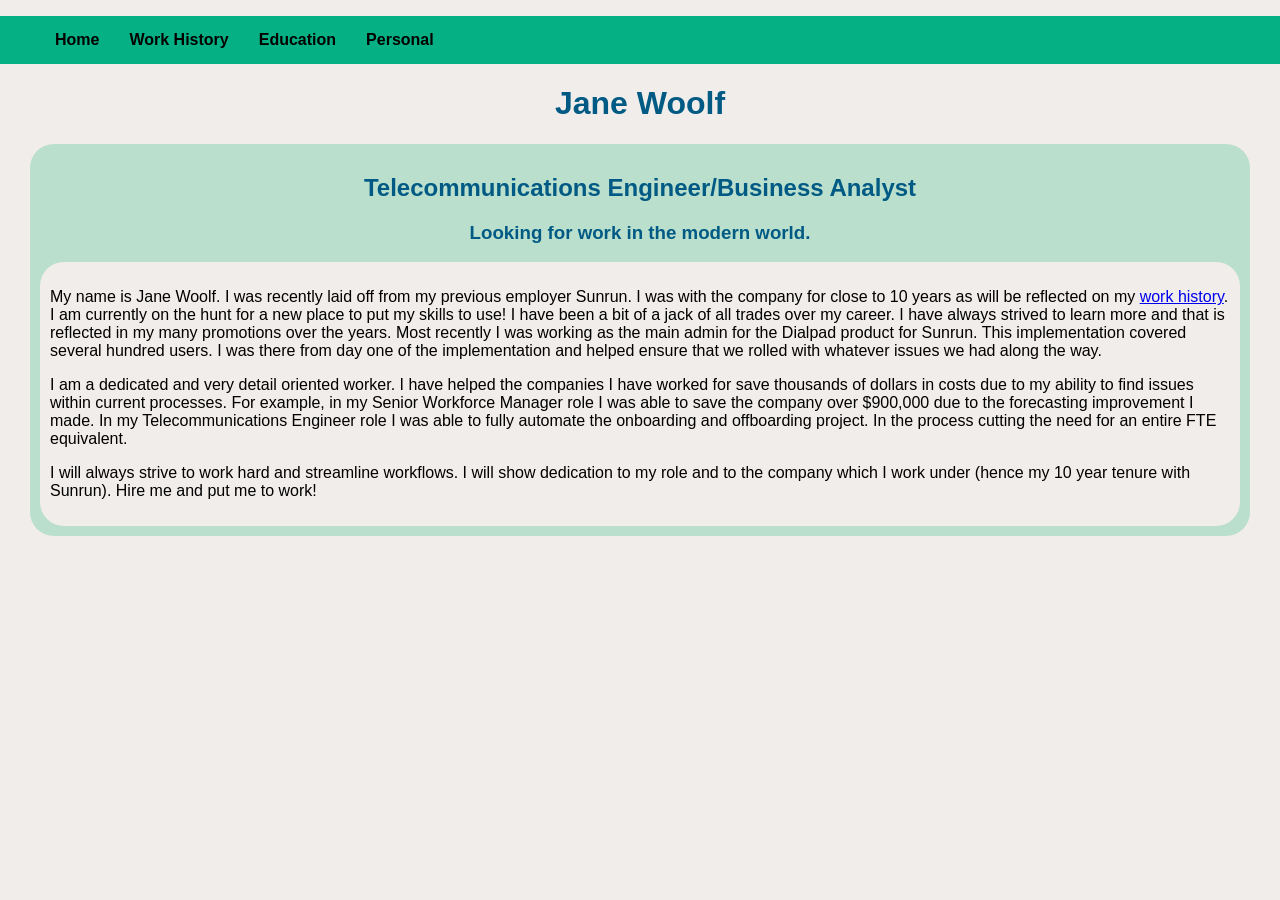
<file: index.html>
<!DOCTYPE html>
<html lang="en">
<head>
    <meta charset="UTF-8">
    <meta name="viewport" content="width=device-width, initial-scale=1.0">
    <title>Jane's Personal Website</title>
    <link rel="stylesheet" href="styles.css"
</head>
<body>
    <nav class="top-nav">
        <ul class="nav-list">
            <li><a href="index.html">Home</a></li>
            <li><a href="workhistory.html">Work History</a></li>
            <li><a href="education.html">Education</a></li>
            <li><a href="personal.html">Personal</a></li>
        </ul>
    </nav>

    <h1>Jane Woolf</h1>

    <main>        
        <div class="entry">
            <div class="subheaders">
                <h2>Telecommunications Engineer/Business Analyst</h2>
                <h3>Looking for work in the modern world.</h3>
            </div>
            <div class="about-me">
                <p>My name is Jane Woolf. I was recently laid off from my previous employer Sunrun. I was with the company for close to 10 years as will be reflected on my <a href="workhistory.html">work history</a>.<!-- Add link to work history page --> I am currently on the hunt for a new place to put my skills to use! I have been a bit of a jack of all trades over my career. I have always strived to learn more and that is reflected in my many promotions over the years. Most recently I was working as the main admin for the Dialpad product for Sunrun. This implementation covered several hundred users. I was there from day one of the implementation and helped ensure that we rolled with whatever issues we had along the way.</p>
                <p>I am a dedicated and very detail oriented worker. I have helped the companies I have worked for save thousands of dollars in costs due to my ability to find issues within current processes. For example, in my Senior Workforce Manager role I was able to save the company over $900,000 due to the forecasting improvement I made. In my Telecommunications Engineer role I was able to fully automate the onboarding and offboarding project. In the process cutting the need for an entire FTE equivalent. </p>
                <p>I will always strive to work hard and streamline workflows. I will show dedication to my role and to the company which I work under (hence my 10 year tenure with Sunrun). Hire me and put me to work!</p>
            </div>
        </div>
    </main>
</body>
</html>
</file>
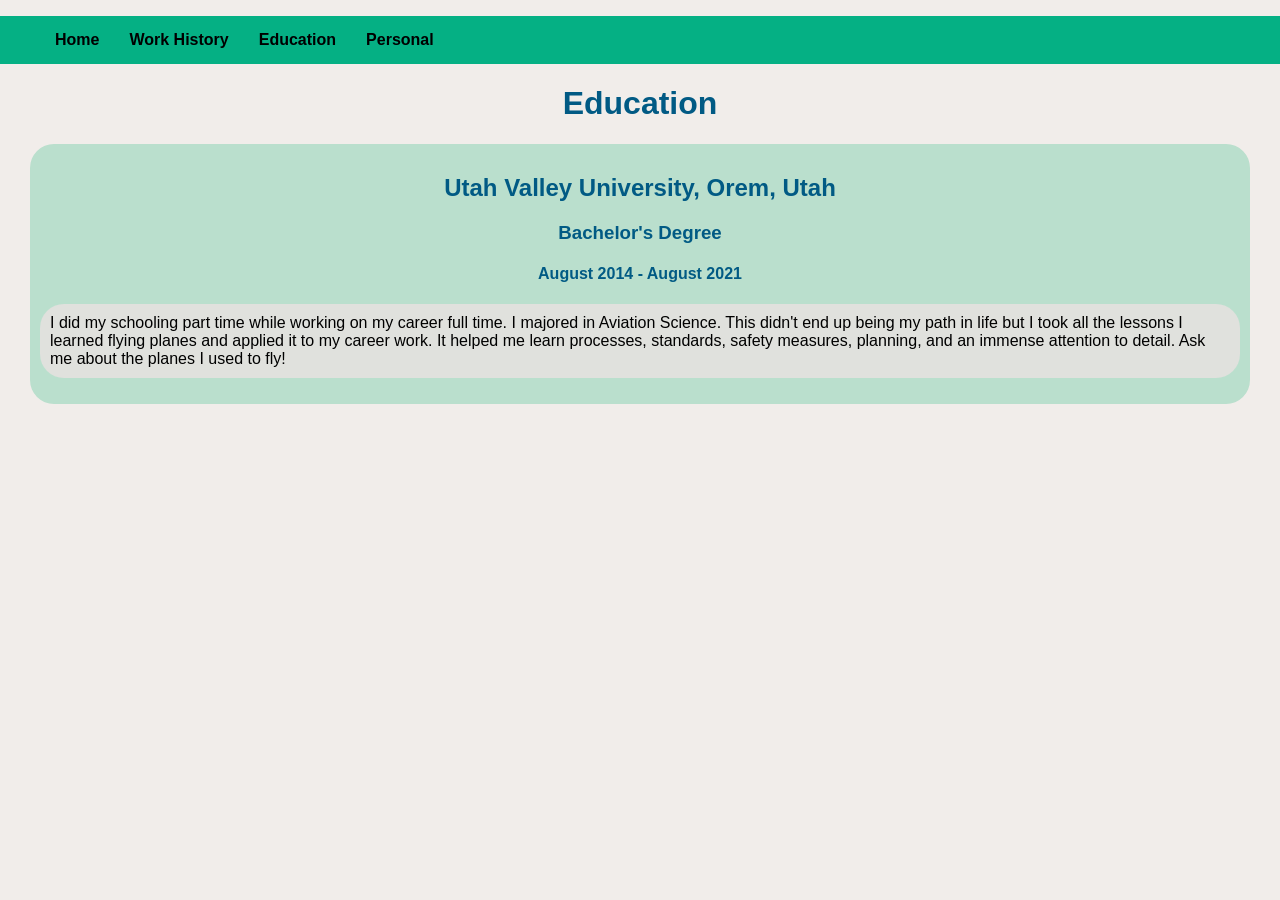
<file: education.html>
<!DOCTYPE html>
<html lang="en">
<head>
    <meta charset="UTF-8">
    <meta name="viewport" content="width=device-width, initial-scale=1.0">
    <title>Jane's Personal Website</title>
    <link rel="stylesheet" href="styles.css"
</head>
<body>
    <nav class="top-nav">
        <ul class="nav-list">
            <li><a href="index.html">Home</a></li>
            <li><a href="workhistory.html">Work History</a></li>
            <li><a href="education.html">Education</a></li>
            <li><a href="personal.html">Personal</a></li>
        </ul>
    </nav>
    <h1>Education</h1>
    <main>
        <div class="entry">
            <div class="subheaders">
                <h2>Utah Valley University, Orem, Utah</h2>
                <h3>Bachelor's Degree</h3>
                <h4>August 2014 - August 2021</h4>
            </div>
            <p class="education-blurb">I did my schooling part time while working on my career full time. I majored in Aviation Science. This didn't end up being my path in life but I took all the lessons I learned flying planes and applied it to my career work. It helped me learn processes, standards, safety measures, planning, and an immense attention to detail. Ask me about the planes I used to fly!</p>
        </div>
    </main>
</body>
</html>
</file>
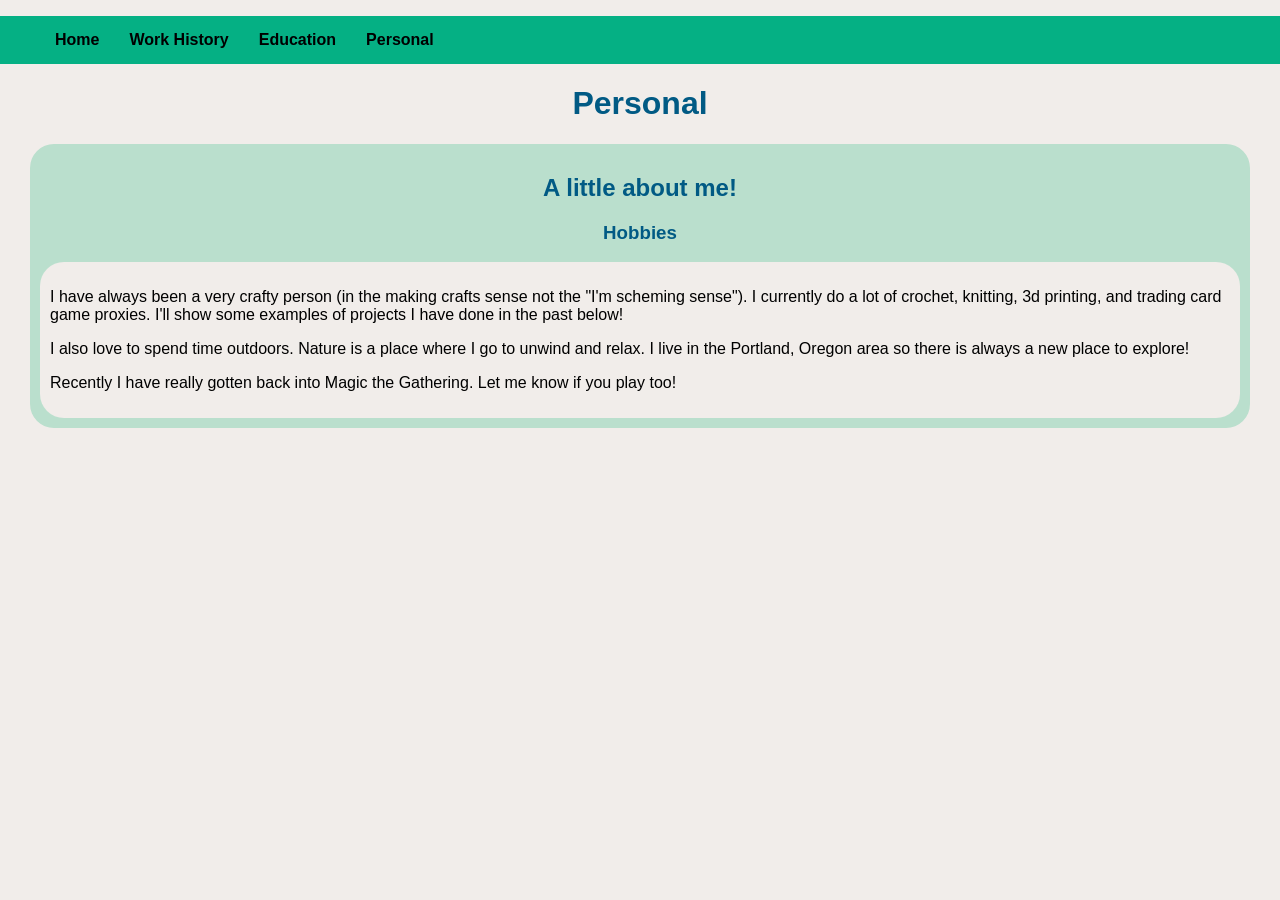
<file: personal.html>
<!DOCTYPE html>
<html lang="en">
<head>
    <meta charset="UTF-8">
    <meta name="viewport" content="width=device-width, initial-scale=1.0">
    <title>Jane's Personal Website</title>
    <link rel="stylesheet" href="styles.css"
</head>
<body>
    <nav class="top-nav">
        <ul class="nav-list">
            <li><a href="index.html">Home</a></li>
            <li><a href="workhistory.html">Work History</a></li>
            <li><a href="education.html">Education</a></li>
            <li><a href="personal.html">Personal</a></li>
        </ul>
    </nav>

    <h1>Personal</h1>

    <main>        
        <div class="entry">
            <div class="subheaders">
                <h2>A little about me!</h2>
                <h3>Hobbies</h3>
            </div>
            <div class="about-me">
                <p>I have always been a very crafty person (in the making crafts sense not the "I'm scheming sense"). I currently do a lot of crochet, knitting, 3d printing, and trading card game proxies. I'll show some examples of projects I have done in the past below!</p>
                <p>I also love to spend time outdoors. Nature is a place where I go to unwind and relax. I live in the Portland, Oregon area so there is always a new place to explore!</p>
                <p>Recently I have really gotten back into Magic the Gathering. Let me know if you play too!</p>
            </div>
            <!-- <hr class="divider">
            <div class="subheaders">
                <h3>Crochet</h3>
            </div>
            <div class="about-me">
                <h4>Recent projects</h4>
                <figure>
                    <img src="photos/tote bag.jpg" alt="tote bag">
                    <figcaption>Tote bag</figcaption>
                </figure>
                <figure>
                    <img src="photos/small tote.jpg" alt="small tote bag">
                    <figcaption>Small tote bag</figcaption>
                </figure>
                <figure>
                    <img src="photos/dice bag.jpg" alt="dice bag">
                    <figcaption>Dice bag</figcaption>
                </figure>
                <figure>
                    <img src="photos/deck cinch.jpg" alt="deck cinch">
                    <figcaption>Cinching deck bag</figcaption>
                </figure>
                <figure>
                    <img src="photos/yarn balls.jpg" alt="yarn balls">
                    <figcaption>Yarn balls</figcaption>
                </figure>
            </div> -->
        </div>
    </main>
</body>
</html>
</file>
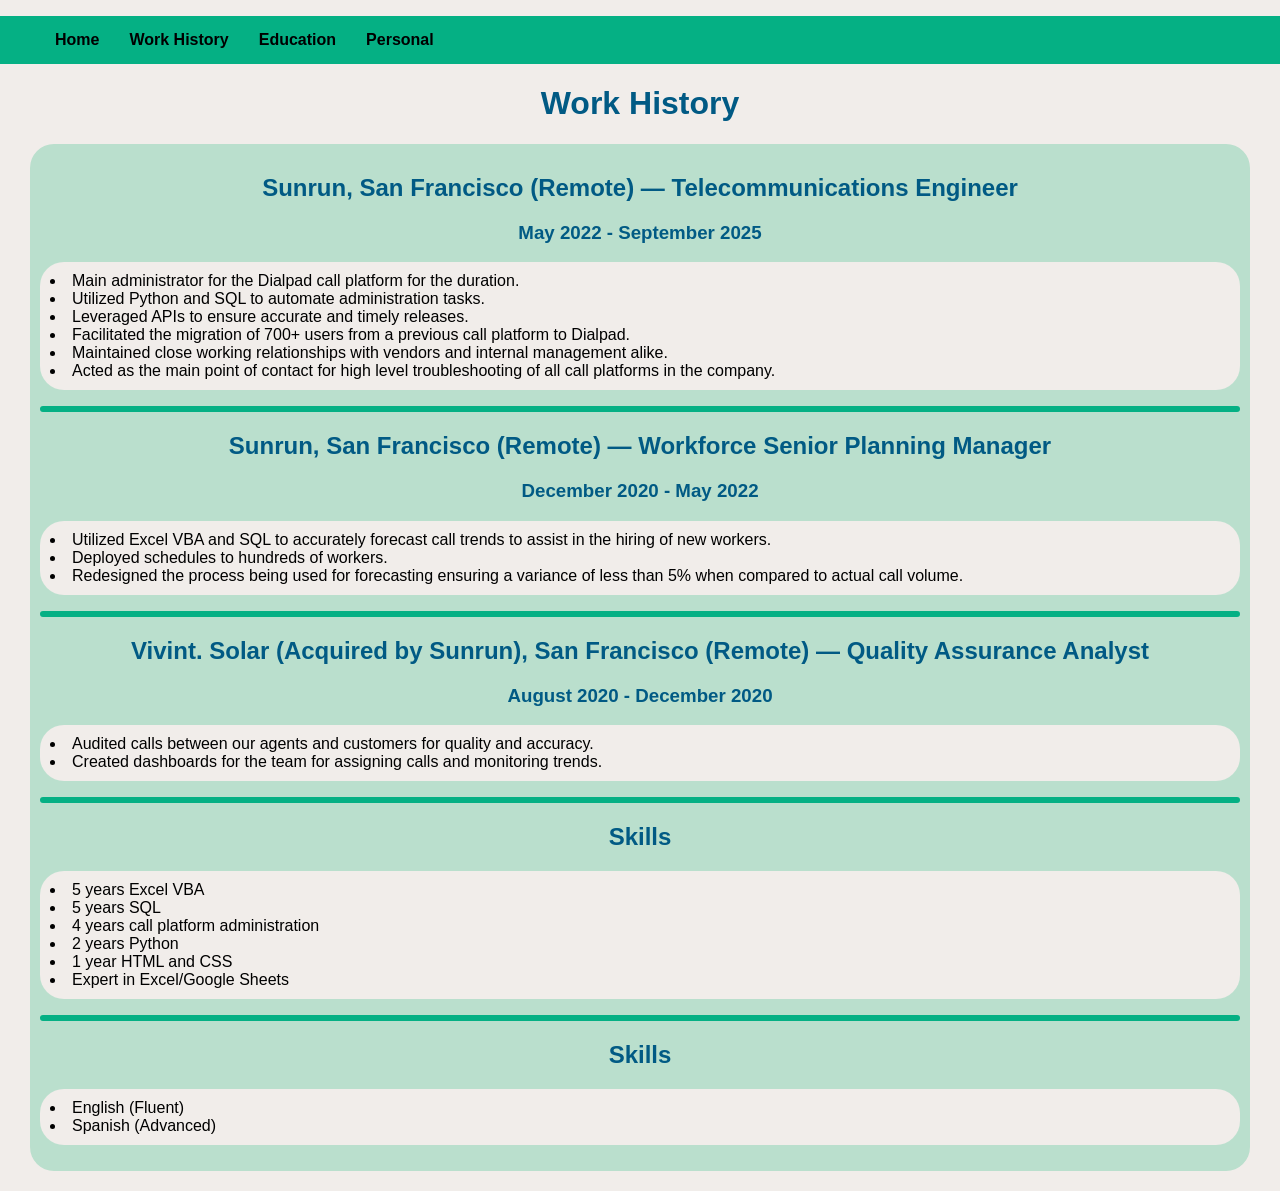
<file: workhistory.html>
<!DOCTYPE html>
<html lang="en">
<head>
    <meta charset="UTF-8">
    <meta name="viewport" content="width=device-width, initial-scale=1.0">
    <title>Jane's Personal Website</title>
    <link rel="stylesheet" href="styles.css"
</head>
<body>
    <nav class="top-nav">
        <ul class="nav-list">
            <li><a href="index.html">Home</a></li>
            <li><a href="workhistory.html">Work History</a></li>
            <li><a href="education.html">Education</a></li>
            <li><a href="personal.html">Personal</a></li>
        </ul>
    </nav>
    <h1>Work History</h1>
    <main>
        <div class="entry">
            <div class="work-headers">
                <h2>Sunrun, San Francisco (Remote) — Telecommunications
        Engineer</h2>
                <h3>May 2022 - September 2025</h3>
            </div>
            <ul class="work-history-list">
                <li>Main administrator for the Dialpad call platform for the duration.</li>
                <li>Utilized Python and SQL to automate administration tasks.</li>
                <li>Leveraged APIs to ensure accurate and timely releases.</li>
                <li>Facilitated the migration of 700+ users from a previous call
    platform to Dialpad.</li>
                <li>Maintained close working relationships with vendors and internal
    management alike.</li>
                <li>Acted as the main point of contact for high level troubleshooting of
    all call platforms in the company.</li>
            </ul>
            <hr class="divider">
            <div class="work-headers">
                <h2>Sunrun, San Francisco (Remote) — Workforce Senior Planning
        Manager</h2>
                <h3>December 2020 - May 2022</h3>
            </div>
            <ul class="work-history-list">
                <li>Utilized Excel VBA and SQL to accurately forecast call trends to
    assist in the hiring of new workers.</li>
                <li>Deployed schedules to hundreds of workers.</li>
                <li>Redesigned the process being used for forecasting ensuring a
    variance of less than 5% when compared to actual call volume.</li>
            </ul>
            <hr class="divider">
            <div class="work-headers">
                <h2>Vivint. Solar (Acquired by Sunrun), San Francisco (Remote)
        — Quality Assurance Analyst</h2>
                <h3>August 2020 - December 2020</h3>
            </div>
            <ul class="work-history-list">
                <li>Audited calls between our agents and customers for quality and
    accuracy.</li>
                <li>Created dashboards for the team for assigning calls and monitoring
    trends.</li>
            </ul>
            <hr class="divider">
            <h2>Skills</h2>
            <ul class="skills-list">
                <li>5 years Excel VBA</li>
                <li>5 years SQL</li>
                <li>4 years call platform administration</li>
                <li>2 years Python</li>    
                <li>1 year HTML and CSS</li>
                <li>Expert in Excel/Google Sheets</li>
            </ul>
            <hr class="divider">
            <h2>Skills</h2>
            <ul class="languages-list">
                <li>English (Fluent)</li>
                <li>Spanish (Advanced)</li>
            </ul>
        </div>
    </main>
</body>
</html>
</file>
<file: styles.css>
* {
    box-sizing: border-box;
}

body {
    background-color: #F1EDEA;
    font-family: Veranda, sans-serif;
    margin: 0px;
}

main {
    margin: 20px;
}

h1 {
    text-align: center;
    color: #015A84;
}

h2 {
    text-align: center;
    color: #015A84;
}

h3 {
    text-align: center;
    color: #015A84;
}

h4 {
    text-align: center;
    color: #015A84;
}

.top-nav ul {
    list-style-type: none;
    background-color: #05B084;
    overflow: hidden;
}

.top-nav a{
    text-decoration: none;
    color: black;
    font-weight: bold;
    padding: 15px;
    display: block;
    text-align: center;
}

.top-nav a:hover{
    background-color: #BADFCD;
}

.top-nav li{
    float: left;
}

.entry{
    background-color: #BADFCD;
    padding: 10px;
    border-radius: 1.5em;
    margin: 10px;
}

.work-history-list {
    background-color: #F1EDEA;
    border-radius: 1.5em;
    padding: 10px;
    list-style-position: inside;
}

.skills-list {
    background-color: #F1EDEA;
    border-radius: 1.5em;
    padding: 10px;
    list-style-position: inside;
}

.languages-list {
    background-color: #F1EDEA;
    border-radius: 1.5em;
    padding: 10px;
    list-style-position: inside;
}

.about-me {
    background-color: #F1EDEA;
    border-radius: 1.5em;
    padding: 10px;
}

.education-blurb {
    background-color: #E0E1DD;
    border-radius: 1.5em;
    padding: 10px;
}

ul {
    background-color: #E0E1DD;
}

.divider {
    border: 3px solid;
    border-radius: 5px;
    color: #05B084;
}

img {
    width: 100%;
}
</file>
